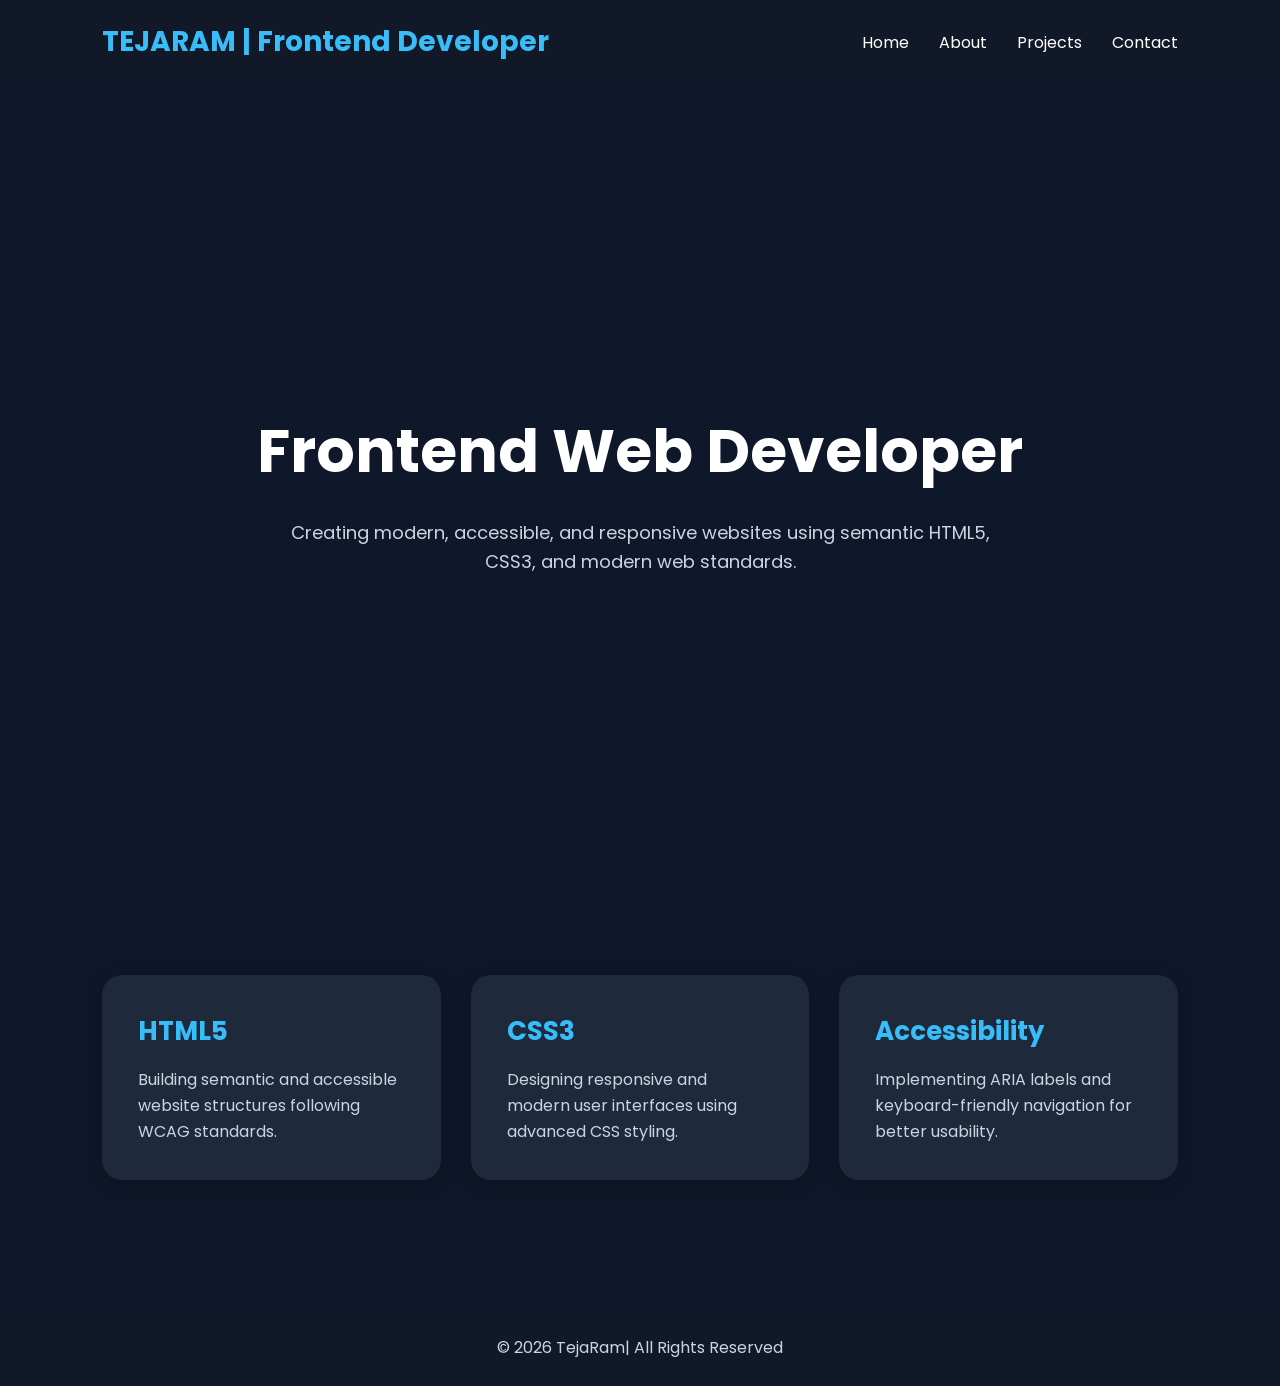
<file: index.html>
<!-- index.html -->

<!DOCTYPE html>
<html lang="en">

<head>
    <meta charset="UTF-8">
    <meta name="viewport" content="width=device-width, initial-scale=1.0">

    <title>TEJARAM| Frontend Developer</title>

    <meta name="description"
        content="Professional portfolio website showcasing frontend development skills and projects.">

    <link rel="stylesheet" href="style.css">
</head>

<body>

    <header>

        <nav aria-label="Main Navigation">

            <h1 class="logo">TEJARAM | Frontend Developer</h1>

            <ul>
                <li><a href="index.html">Home</a></li>
                <li><a href="about.html">About</a></li>
                <li><a href="projects.html">Projects</a></li>
                <li><a href="contact.html">Contact</a></li>
            </ul>

        </nav>

    </header>

    <main>

        <section class="hero">

            <h2>Frontend Web Developer</h2>

            <p>
                Creating modern, accessible, and responsive websites
                using semantic HTML5, CSS3, and modern web standards.
            </p>

        </section>

        <section class="about-section">

            <article class="card">

                <h3>HTML5</h3>

                <p>
                    Building semantic and accessible website structures
                    following WCAG standards.
                </p>

            </article>

            <article class="card">

                <h3>CSS3</h3>

                <p>
                    Designing responsive and modern user interfaces
                    using advanced CSS styling.
                </p>

            </article>

            <article class="card">

                <h3>Accessibility</h3>

                <p>
                    Implementing ARIA labels and keyboard-friendly
                    navigation for better usability.
                </p>

            </article>

        </section>

    </main>

    <footer>
        <p>© 2026 TejaRam| All Rights Reserved</p>
    </footer>

</body>

</html>
</file>
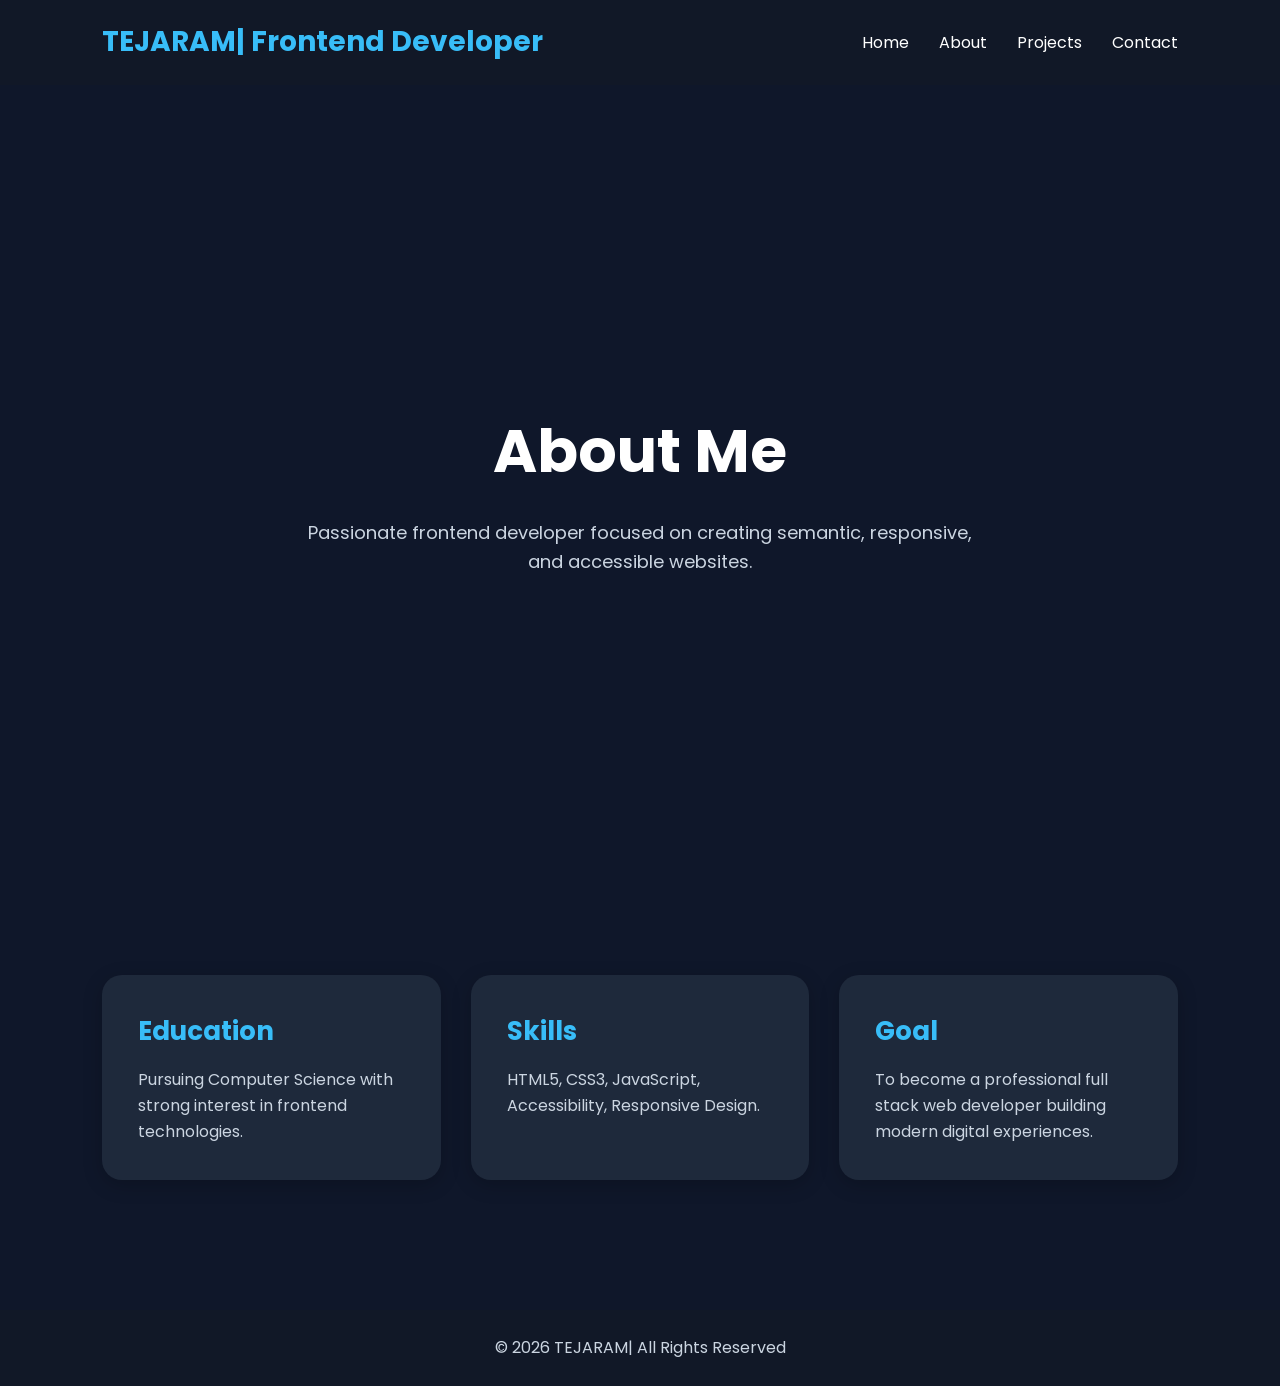
<file: about.html>
<!-- about.html -->

<!DOCTYPE html>
<html lang="en">

<head>
    <meta charset="UTF-8">
    <meta name="viewport" content="width=device-width, initial-scale=1.0">

    <title>About | TEJARAM</title>

    <link rel="stylesheet" href="style.css">
</head>

<body>

    <header>

        <nav aria-label="Main Navigation">

            <h1 class="logo">TEJARAM| Frontend Developer</h1>

            <ul>
                <li><a href="index.html">Home</a></li>
                <li><a href="about.html">About</a></li>
                <li><a href="projects.html">Projects</a></li>
                <li><a href="contact.html">Contact</a></li>
            </ul>

        </nav>

    </header>

    <main>

        <section class="hero">

            <h2>About Me</h2>

            <p>
                Passionate frontend developer focused on creating
                semantic, responsive, and accessible websites.
            </p>

        </section>

        <section class="about-section">

            <article class="card">

                <h3>Education</h3>

                <p>
                    Pursuing Computer Science with strong interest
                    in frontend technologies.
                </p>

            </article>

            <article class="card">

                <h3>Skills</h3>

                <p>
                    HTML5, CSS3, JavaScript, Accessibility,
                    Responsive Design.
                </p>

            </article>

            <article class="card">

                <h3>Goal</h3>

                <p>
                    To become a professional full stack web developer
                    building modern digital experiences.
                </p>

            </article>

        </section>

    </main>

    <footer>
        <p>© 2026 TEJARAM| All Rights Reserved</p>
    </footer>

</body>

</html>
</file>
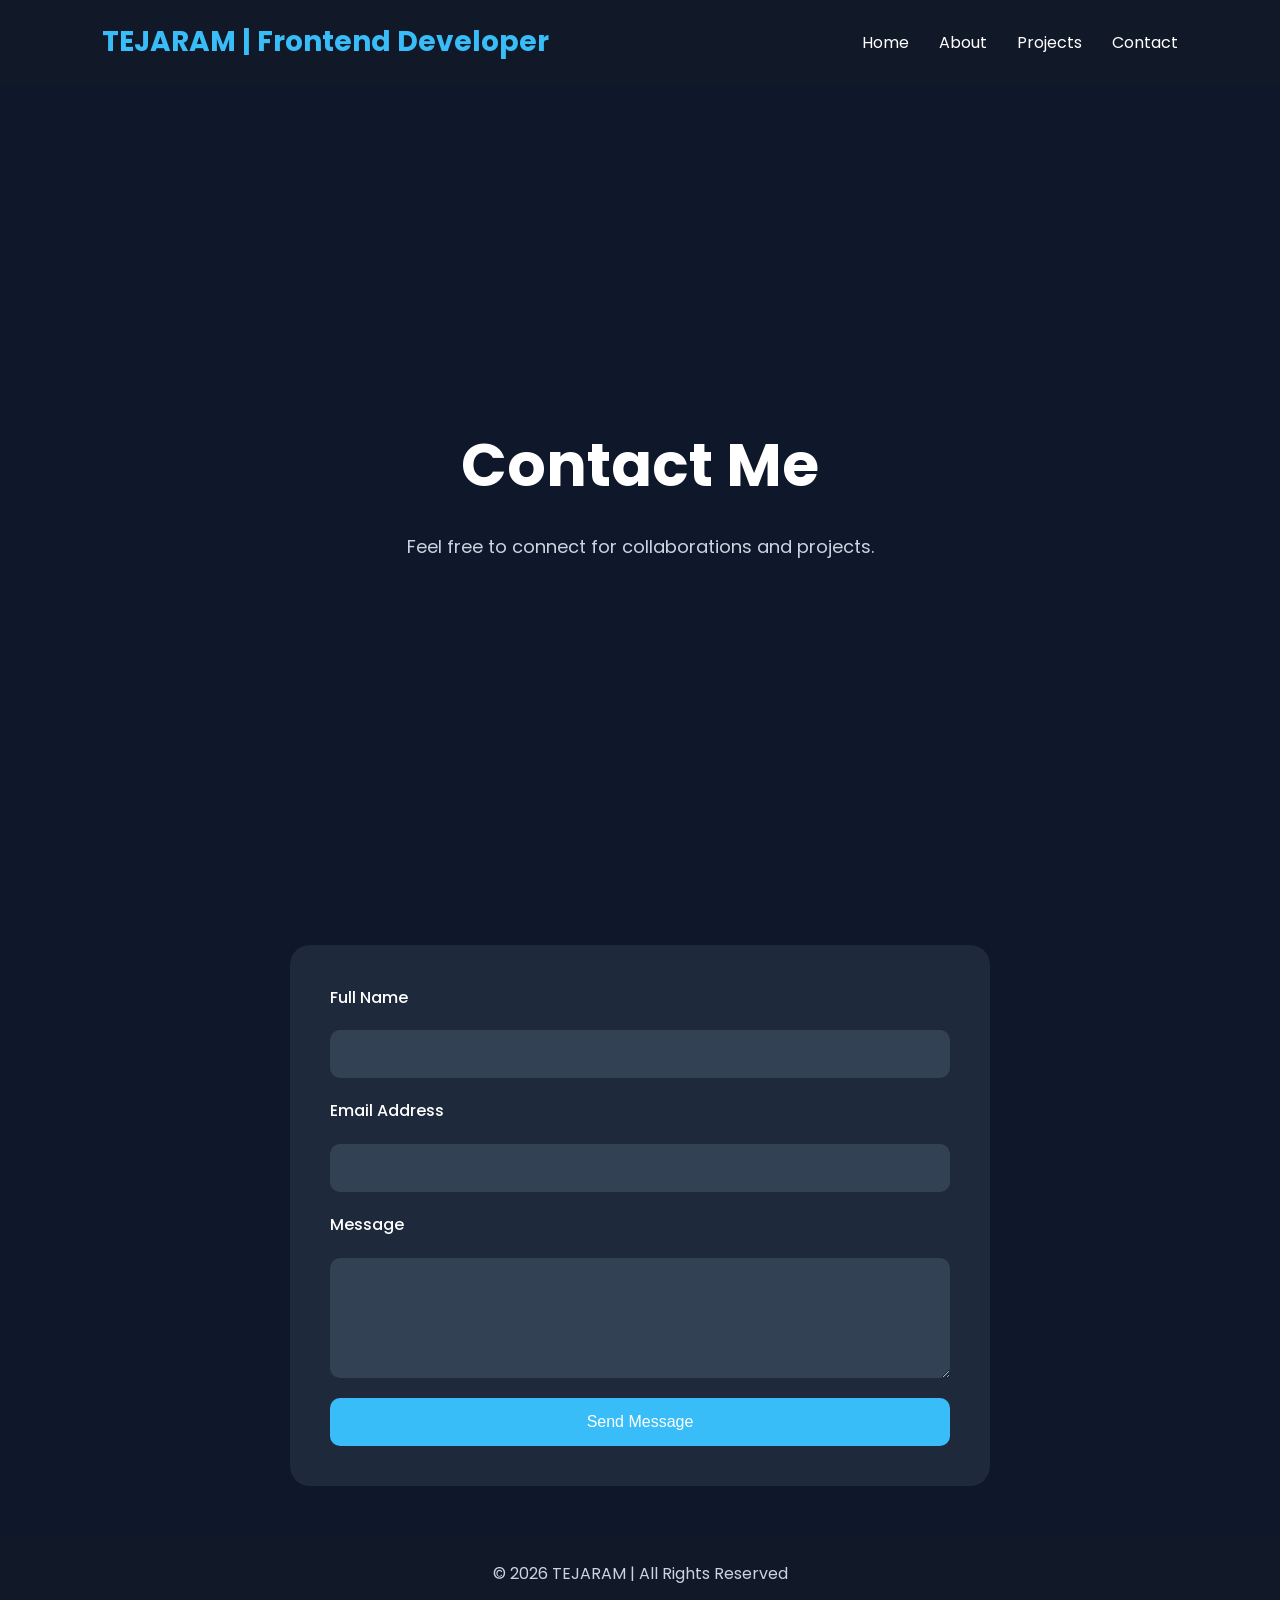
<file: contact.html>
<!-- contact.html -->

<!DOCTYPE html>
<html lang="en">

<head>
    <meta charset="UTF-8">
    <meta name="viewport" content="width=device-width, initial-scale=1.0">

    <title>Contact | TEJARAM</title>

    <link rel="stylesheet" href="style.css">
</head>

<body>

    <header>

        <nav aria-label="Main Navigation">

            <h1 class="logo">TEJARAM | Frontend Developer</h1>

            <ul>
                <li><a href="index.html">Home</a></li>
                <li><a href="about.html">About</a></li>
                <li><a href="projects.html">Projects</a></li>
                <li><a href="contact.html">Contact</a></li>
            </ul>

        </nav>

    </header>

    <main>

        <section class="hero">

            <h2>Contact Me</h2>

            <p>
                Feel free to connect for collaborations and projects.
            </p>

        </section>

        <form aria-label="Contact Form">

            <label for="name">Full Name</label>
            <input type="text" id="name" required>

            <label for="email">Email Address</label>
            <input type="email" id="email" required>

            <label for="message">Message</label>
            <textarea id="message" rows="5"></textarea>

            <button type="submit">Send Message</button>

        </form>

    </main>

    <footer>
        <p>© 2026 TEJARAM | All Rights Reserved</p>
    </footer>

</body>

</html>
</file>
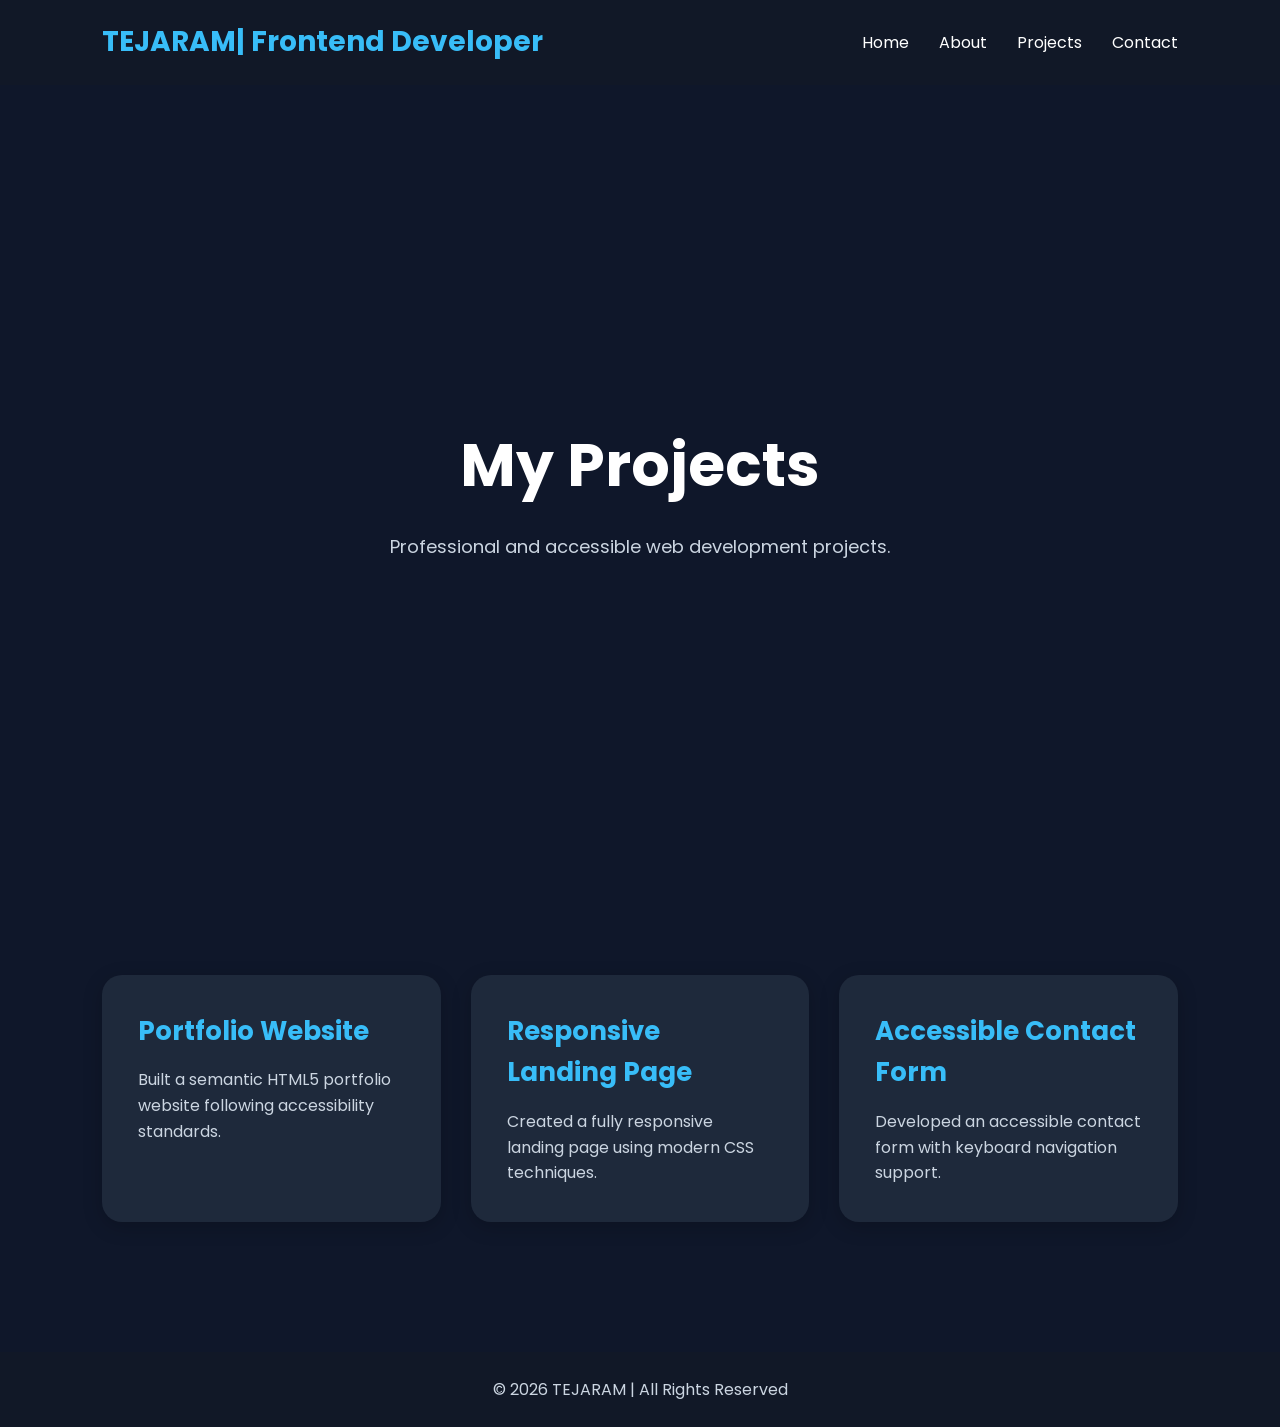
<file: projects.html>
<!-- projects.html -->

<!DOCTYPE html>
<html lang="en">

<head>
    <meta charset="UTF-8">
    <meta name="viewport" content="width=device-width, initial-scale=1.0">

    <title>Projects | TEJARAM</title>

    <link rel="stylesheet" href="style.css">
</head>

<body>

    <header>

        <nav aria-label="Main Navigation">

            <h1 class="logo">TEJARAM| Frontend Developer</h1>

            <ul>
                <li><a href="index.html">Home</a></li>
                <li><a href="about.html">About</a></li>
                <li><a href="projects.html">Projects</a></li>
                <li><a href="contact.html">Contact</a></li>
            </ul>

        </nav>

    </header>

    <main>

        <section class="hero">

            <h2>My Projects</h2>

            <p>
                Professional and accessible web development projects.
            </p>

        </section>

        <section class="projects-container">

            <article class="card">

                <h3>Portfolio Website</h3>

                <p>
                    Built a semantic HTML5 portfolio website
                    following accessibility standards.
                </p>

            </article>

            <article class="card">

                <h3>Responsive Landing Page</h3>

                <p>
                    Created a fully responsive landing page
                    using modern CSS techniques.
                </p>

            </article>

            <article class="card">

                <h3>Accessible Contact Form</h3>

                <p>
                    Developed an accessible contact form
                    with keyboard navigation support.
                </p>

            </article>

        </section>

    </main>

    <footer>
        <p>© 2026 TEJARAM | All Rights Reserved</p>
    </footer>

</body>

</html>
</file>
<file: style.css>
/* GOOGLE FONT */

@import url('https://fonts.googleapis.com/css2?family=Poppins:wght@300;400;500;600;700&display=swap');

/* CSS VARIABLES */

:root{

    --bg-color:#0f172a;
    --card-color:#1e293b;
    --text-color:#ffffff;
    --secondary-text:#cbd5e1;
    --primary-color:#38bdf8;
    --header-color:#111827;

}

/* LIGHT MODE */

.light-mode{

    --bg-color:#f8fafc;
    --card-color:#ffffff;
    --text-color:#0f172a;
    --secondary-text:#475569;
    --primary-color:#2563eb;
    --header-color:#e2e8f0;

}

/* RESET */

*{
    margin:0;
    padding:0;
    box-sizing:border-box;
}

/* BODY */

body{

    font-family:'Poppins',sans-serif;
    background:var(--bg-color);
    color:var(--text-color);
    line-height:1.6;
    transition:0.4s;

}

/* HEADER */

header{

    background:var(--header-color);
    position:sticky;
    top:0;
    z-index:1000;
    padding:20px 8%;

}

/* NAVIGATION */

nav{

    display:flex;
    justify-content:space-between;
    align-items:center;
    flex-wrap:wrap;

}

.logo{

    font-size:28px;
    font-weight:700;
    color:var(--primary-color);

}

nav ul{

    display:flex;
    gap:30px;
    list-style:none;

}

nav a{

    color:var(--text-color);
    text-decoration:none;
    font-size:16px;
    transition:0.3s;

}

nav a:hover{

    color:var(--primary-color);

}

/* HERO SECTION */

.hero{

    min-height:90vh;

    display:flex;
    flex-direction:column;
    justify-content:center;
    align-items:center;

    text-align:center;

    padding:40px 20px;

}

.hero h2{

    font-size:60px;
    margin-bottom:20px;

}

.hero p{

    max-width:700px;
    color:var(--secondary-text);
    font-size:18px;

}

/* GRID LAYOUT */

.about-section,
.projects-container{

    display:grid;

    grid-template-columns:
    repeat(auto-fit,minmax(300px,1fr));

    gap:30px;

    padding:80px 8%;

}

/* CARDS */

.card{

    background:var(--card-color);

    padding:35px;

    border-radius:20px;

    transition:0.4s;

    border:1px solid transparent;

    box-shadow:0 5px 20px rgba(0,0,0,0.2);

}

.card:hover{

    transform:translateY(-10px);

    border-color:var(--primary-color);

}

/* CARD CONTENT */

.card h3{

    color:var(--primary-color);

    margin-bottom:15px;

    font-size:26px;

}

.card p{

    color:var(--secondary-text);

}

/* CONTACT FORM */

form{

    max-width:700px;

    margin:50px auto;

    background:var(--card-color);

    padding:40px;

    border-radius:20px;

    display:flex;

    flex-direction:column;

    gap:20px;

}

label{

    font-weight:500;

}

input,
textarea{

    padding:15px;

    border:none;

    border-radius:10px;

    background:#334155;

    color:white;

    font-size:16px;

}

button{

    background:var(--primary-color);

    color:white;

    border:none;

    padding:15px;

    border-radius:10px;

    cursor:pointer;

    font-size:16px;

    transition:0.3s;

}

button:hover{

    opacity:0.8;

}

/* FOOTER */

footer{

    background:var(--header-color);

    text-align:center;

    padding:25px;

    margin-top:50px;

    color:var(--secondary-text);

}

/* ACCESSIBILITY */

a:focus,
button:focus,
input:focus,
textarea:focus{

    outline:3px solid yellow;

}

/* RESPONSIVE DESIGN */

/* TABLET */

@media(max-width:992px){

    .hero h2{

        font-size:45px;

    }

}

/* MOBILE */

@media(max-width:768px){

    nav{

        flex-direction:column;
        gap:20px;

    }

    nav ul{

        flex-direction:column;
        text-align:center;

    }

    .hero{

        min-height:70vh;

    }

    .hero h2{

        font-size:36px;

    }

    .hero p{

        font-size:16px;

    }

    .about-section,
    .projects-container{

        padding:50px 20px;

    }

    form{

        margin:30px 20px;

    }

}

/* SMALL MOBILE */

@media(max-width:480px){

    .hero h2{

        font-size:28px;

    }

    .logo{

        font-size:22px;

    }

}
</file>
